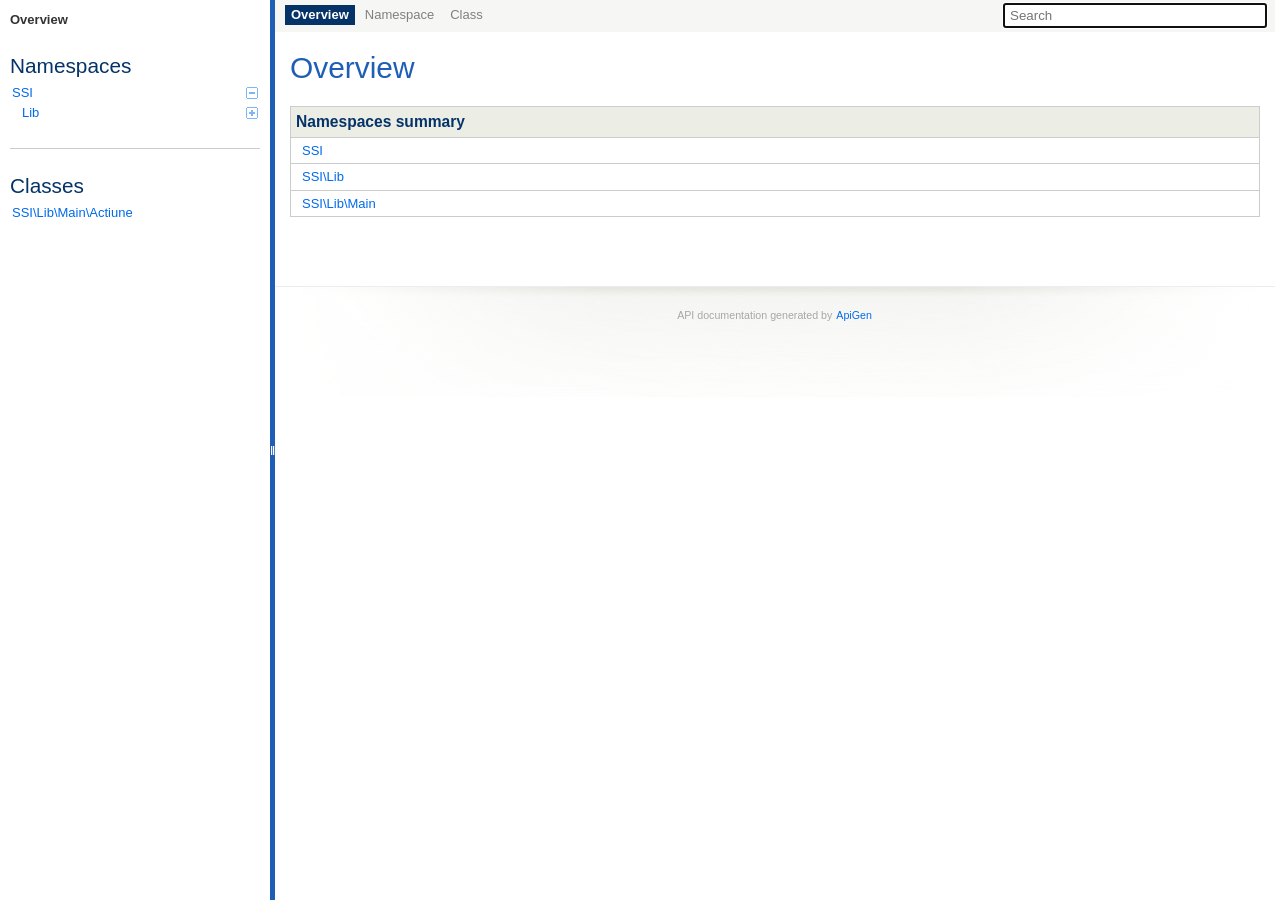
<file: api_doc/index.html>
<!DOCTYPE html>
<html>
<head>
	<meta charset="utf-8">

	<title>Overview</title>

	<link rel="stylesheet" href="resources/style.css?e99947befd7bf673c6b43ff75e9e0f170c88a60e">

</head>

<body>
<div id="left">
	<div id="menu">
<span>Overview</span>

		<div id="groups">
				<h3>Namespaces</h3>
			<ul>
				<li>
					<a href="namespace-SSI.html">
						SSI<span></span>
					</a>

						<ul>
				<li>
					<a href="namespace-SSI.Lib.html">
						Lib<span></span>
					</a>

						<ul>
				<li>
					<a href="namespace-SSI.Lib.Main.html">
						Main					</a>

						</li>
							</ul></li></ul></li>
			</ul>
		</div>

		<hr>


		<div id="elements">
			<h3>Classes</h3>
			<ul>
				<li><a href="class-SSI.Lib.Main.Actiune.html">SSI\Lib\Main\Actiune</a></li>
			</ul>





		</div>
	</div>
</div>

<div id="splitter"></div>

<div id="right">
<div id="rightInner">
	<form id="search">
		<input type="hidden" name="cx" value="">
		<input type="hidden" name="ie" value="UTF-8">
		<input type="text" name="q" class="text" placeholder="Search" autofocus>
	</form>

	<div id="navigation">
		<ul>
			<li class="active">
<span>Overview</span>			</li>
			<li>
<span>Namespace</span>			</li>
			<li>
<span>Class</span>			</li>
		</ul>
		<ul>
		</ul>
		<ul>
		</ul>
	</div>

<div id="content">
	<h1>Overview</h1>


	<table class="summary" id="namespaces">
		<caption>Namespaces summary</caption>
			<tr>
				<td class="name"><a href="namespace-SSI.html">SSI</a></td>
			</tr>
			<tr>
				<td class="name"><a href="namespace-SSI.Lib.html">SSI\Lib</a></td>
			</tr>
			<tr>
				<td class="name"><a href="namespace-SSI.Lib.Main.html">SSI\Lib\Main</a></td>
			</tr>
	</table>


</div>

	<div id="footer">
		 API documentation generated by <a href="http://apigen.org">ApiGen</a>
	</div>
</div>
</div>
<script src="resources/combined.js?b00b630f0c28d89e8d8ed5300c4b8d7f135330fe"></script>
<script src="elementlist.js?34a760d060d1edbbd3ef1af335d532b8e731857d"></script>
</body>
</html>
</file>
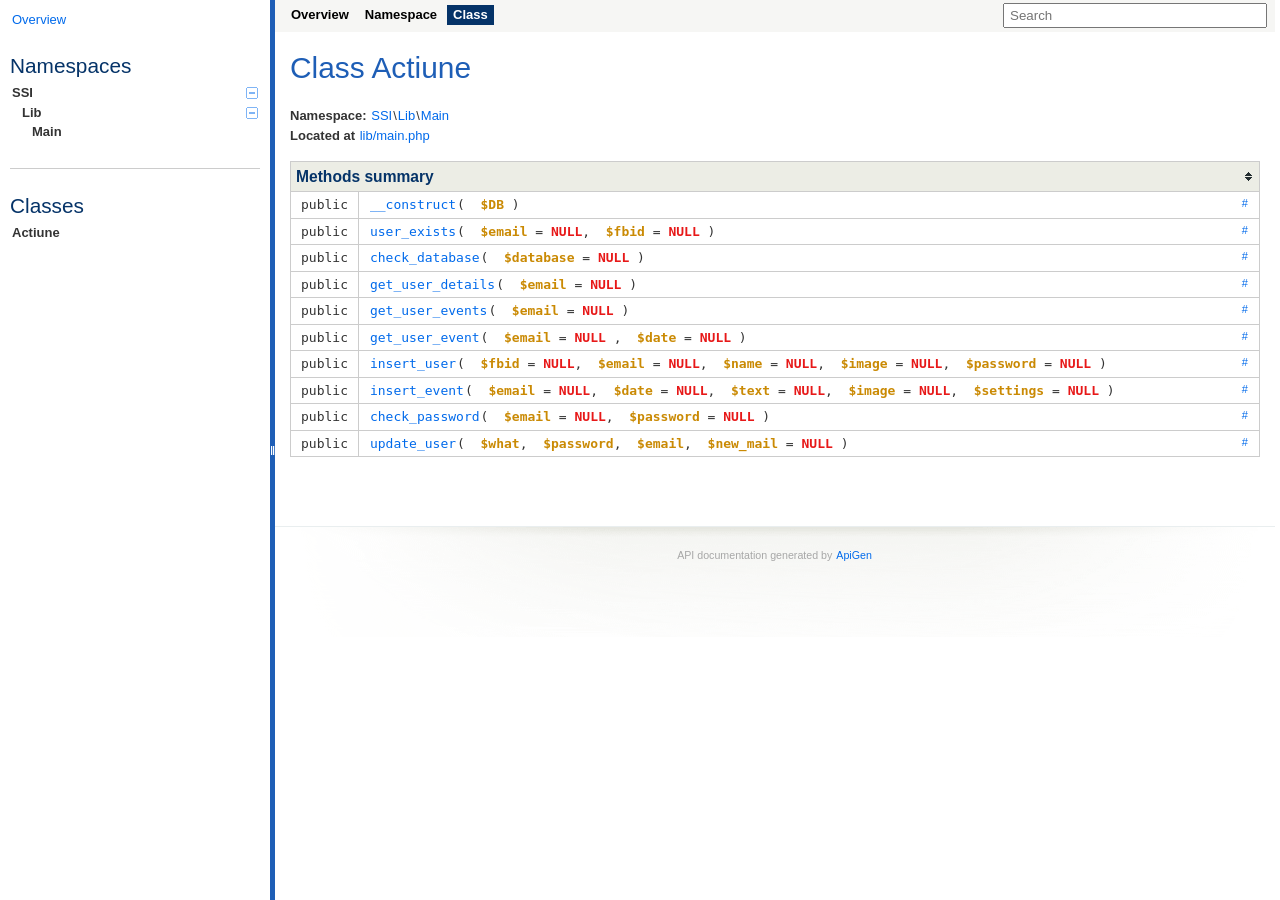
<file: api_doc/class-SSI.Lib.Main.Actiune.html>
<!DOCTYPE html>
<html>
<head>
	<meta charset="utf-8">

	<title>Class SSI\Lib\Main\Actiune</title>

	<link rel="stylesheet" href="resources/style.css?e99947befd7bf673c6b43ff75e9e0f170c88a60e">

</head>

<body>
<div id="left">
	<div id="menu">
		<a href="index.html" title="Overview"><span>Overview</span></a>


		<div id="groups">
				<h3>Namespaces</h3>
			<ul>
				<li class="active">
					<a href="namespace-SSI.html">
						SSI<span></span>
					</a>

						<ul>
				<li class="active">
					<a href="namespace-SSI.Lib.html">
						Lib<span></span>
					</a>

						<ul>
				<li class="active">
					<a href="namespace-SSI.Lib.Main.html">
						Main					</a>

						</li>
							</ul></li></ul></li>
			</ul>
		</div>

		<hr>


		<div id="elements">
			<h3>Classes</h3>
			<ul>
				<li class="active"><a href="class-SSI.Lib.Main.Actiune.html">Actiune</a></li>
			</ul>





		</div>
	</div>
</div>

<div id="splitter"></div>

<div id="right">
<div id="rightInner">
	<form id="search">
		<input type="hidden" name="cx" value="">
		<input type="hidden" name="ie" value="UTF-8">
		<input type="text" name="q" class="text" placeholder="Search">
	</form>

	<div id="navigation">
		<ul>
			<li>
				<a href="index.html" title="Overview"><span>Overview</span></a>
			</li>
			<li>
				<a href="namespace-SSI.Lib.Main.html" title="Summary of SSI\Lib\Main"><span>Namespace</span></a>
			</li>
			<li class="active">
<span>Class</span>			</li>
		</ul>
		<ul>
		</ul>
		<ul>
		</ul>
	</div>

<div id="content" class="class">
	<h1>Class Actiune</h1>











	<div class="info">
		
		
		<b>Namespace:</b> <a href="namespace-SSI.html">SSI</a>\<a href="namespace-SSI.Lib.html">Lib</a>\<a href="namespace-SSI.Lib.Main.html">Main</a><br>
		

			<b>Located at</b> <a href="source-class-SSI.Lib.Main.Actiune.html#5-76" title="Go to source code">lib/main.php</a>
		<br>
	</div>



	<table class="summary methods" id="methods">
	<caption>Methods summary</caption>
	<tr data-order="__construct" id="___construct">

		<td class="attributes"><code>
			 public 

			
			
			</code>
		</td>

		<td class="name"><div>
		<a class="anchor" href="#___construct">#</a>
		<code><a href="source-class-SSI.Lib.Main.Actiune.html#6-8" title="Go to source code">__construct</a>( <span> <var>$DB</var></span> )</code>

		<div class="description short">
			
		</div>

		<div class="description detailed hidden">
			







		</div>
		</div></td>
	</tr>
	<tr data-order="user_exists" id="_user_exists">

		<td class="attributes"><code>
			 public 

			
			
			</code>
		</td>

		<td class="name"><div>
		<a class="anchor" href="#_user_exists">#</a>
		<code><a href="source-class-SSI.Lib.Main.Actiune.html#16-19" title="Go to source code">user_exists</a>( <span> <var>$email</var> = <span class="php-keyword1">NULL</span></span>, <span> <var>$fbid</var> = <span class="php-keyword1">NULL</span></span> )</code>

		<div class="description short">
			
		</div>

		<div class="description detailed hidden">
			







		</div>
		</div></td>
	</tr>
	<tr data-order="check_database" id="_check_database">

		<td class="attributes"><code>
			 public 

			
			
			</code>
		</td>

		<td class="name"><div>
		<a class="anchor" href="#_check_database">#</a>
		<code><a href="source-class-SSI.Lib.Main.Actiune.html#21-24" title="Go to source code">check_database</a>( <span> <var>$database</var> = <span class="php-keyword1">NULL</span></span> )</code>

		<div class="description short">
			
		</div>

		<div class="description detailed hidden">
			







		</div>
		</div></td>
	</tr>
	<tr data-order="get_user_details" id="_get_user_details">

		<td class="attributes"><code>
			 public 

			
			
			</code>
		</td>

		<td class="name"><div>
		<a class="anchor" href="#_get_user_details">#</a>
		<code><a href="source-class-SSI.Lib.Main.Actiune.html#26-29" title="Go to source code">get_user_details</a>( <span> <var>$email</var> = <span class="php-keyword1">NULL</span></span> )</code>

		<div class="description short">
			
		</div>

		<div class="description detailed hidden">
			







		</div>
		</div></td>
	</tr>
	<tr data-order="get_user_events" id="_get_user_events">

		<td class="attributes"><code>
			 public 

			
			
			</code>
		</td>

		<td class="name"><div>
		<a class="anchor" href="#_get_user_events">#</a>
		<code><a href="source-class-SSI.Lib.Main.Actiune.html#31-35" title="Go to source code">get_user_events</a>( <span> <var>$email</var> = <span class="php-keyword1">NULL</span></span> )</code>

		<div class="description short">
			
		</div>

		<div class="description detailed hidden">
			







		</div>
		</div></td>
	</tr>
	<tr data-order="get_user_event" id="_get_user_event">

		<td class="attributes"><code>
			 public 

			
			
			</code>
		</td>

		<td class="name"><div>
		<a class="anchor" href="#_get_user_event">#</a>
		<code><a href="source-class-SSI.Lib.Main.Actiune.html#36-40" title="Go to source code">get_user_event</a>( <span> <var>$email</var> = <span class="php-keyword1">NULL</span> </span>, <span> <var>$date</var> = <span class="php-keyword1">NULL</span></span> )</code>

		<div class="description short">
			
		</div>

		<div class="description detailed hidden">
			







		</div>
		</div></td>
	</tr>
	<tr data-order="insert_user" id="_insert_user">

		<td class="attributes"><code>
			 public 

			
			
			</code>
		</td>

		<td class="name"><div>
		<a class="anchor" href="#_insert_user">#</a>
		<code><a href="source-class-SSI.Lib.Main.Actiune.html#41-44" title="Go to source code">insert_user</a>( <span> <var>$fbid</var> = <span class="php-keyword1">NULL</span></span>, <span> <var>$email</var> = <span class="php-keyword1">NULL</span></span>, <span> <var>$name</var> = <span class="php-keyword1">NULL</span></span>, <span> <var>$image</var> = <span class="php-keyword1">NULL</span></span>, <span> <var>$password</var> = <span class="php-keyword1">NULL</span></span> )</code>

		<div class="description short">
			
		</div>

		<div class="description detailed hidden">
			







		</div>
		</div></td>
	</tr>
	<tr data-order="insert_event" id="_insert_event">

		<td class="attributes"><code>
			 public 

			
			
			</code>
		</td>

		<td class="name"><div>
		<a class="anchor" href="#_insert_event">#</a>
		<code><a href="source-class-SSI.Lib.Main.Actiune.html#46-54" title="Go to source code">insert_event</a>( <span> <var>$email</var> = <span class="php-keyword1">NULL</span></span>, <span> <var>$date</var> = <span class="php-keyword1">NULL</span></span>, <span> <var>$text</var> = <span class="php-keyword1">NULL</span></span>, <span> <var>$image</var> = <span class="php-keyword1">NULL</span></span>, <span> <var>$settings</var> = <span class="php-keyword1">NULL</span></span> )</code>

		<div class="description short">
			
		</div>

		<div class="description detailed hidden">
			







		</div>
		</div></td>
	</tr>
	<tr data-order="check_password" id="_check_password">

		<td class="attributes"><code>
			 public 

			
			
			</code>
		</td>

		<td class="name"><div>
		<a class="anchor" href="#_check_password">#</a>
		<code><a href="source-class-SSI.Lib.Main.Actiune.html#56-59" title="Go to source code">check_password</a>( <span> <var>$email</var> = <span class="php-keyword1">NULL</span></span>, <span> <var>$password</var> = <span class="php-keyword1">NULL</span></span> )</code>

		<div class="description short">
			
		</div>

		<div class="description detailed hidden">
			







		</div>
		</div></td>
	</tr>
	<tr data-order="update_user" id="_update_user">

		<td class="attributes"><code>
			 public 

			
			
			</code>
		</td>

		<td class="name"><div>
		<a class="anchor" href="#_update_user">#</a>
		<code><a href="source-class-SSI.Lib.Main.Actiune.html#61-75" title="Go to source code">update_user</a>( <span> <var>$what</var></span>, <span> <var>$password</var></span>, <span> <var>$email</var></span>, <span> <var>$new_mail</var> = <span class="php-keyword1">NULL</span></span> )</code>

		<div class="description short">
			
		</div>

		<div class="description detailed hidden">
			







		</div>
		</div></td>
	</tr>
	</table>


















</div>

	<div id="footer">
		 API documentation generated by <a href="http://apigen.org">ApiGen</a>
	</div>
</div>
</div>
<script src="resources/combined.js"></script>
<script src="elementlist.js"></script>
</body>
</html>
</file>
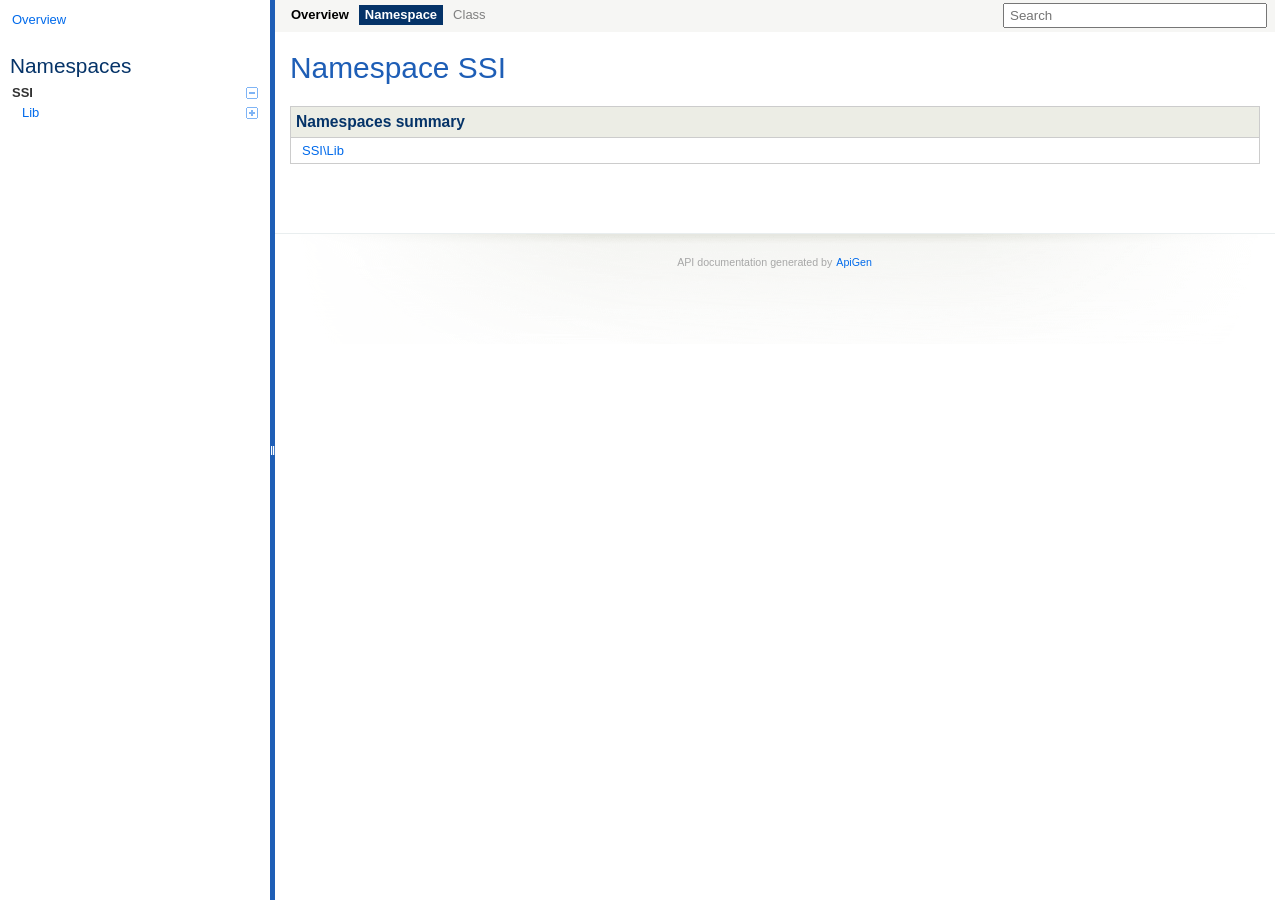
<file: api_doc/namespace-SSI.html>
<!DOCTYPE html>
<html>
<head>
	<meta charset="utf-8">

	<title>Namespace SSI</title>

	<link rel="stylesheet" href="resources/style.css?e99947befd7bf673c6b43ff75e9e0f170c88a60e">

</head>

<body>
<div id="left">
	<div id="menu">
		<a href="index.html" title="Overview"><span>Overview</span></a>


		<div id="groups">
				<h3>Namespaces</h3>
			<ul>
				<li class="active">
					<a href="namespace-SSI.html">
						SSI<span></span>
					</a>

						<ul>
				<li>
					<a href="namespace-SSI.Lib.html">
						Lib<span></span>
					</a>

						<ul>
				<li>
					<a href="namespace-SSI.Lib.Main.html">
						Main					</a>

						</li>
							</ul></li></ul></li>
			</ul>
		</div>



		<div id="elements">





		</div>
	</div>
</div>

<div id="splitter"></div>

<div id="right">
<div id="rightInner">
	<form id="search">
		<input type="hidden" name="cx" value="">
		<input type="hidden" name="ie" value="UTF-8">
		<input type="text" name="q" class="text" placeholder="Search">
	</form>

	<div id="navigation">
		<ul>
			<li>
				<a href="index.html" title="Overview"><span>Overview</span></a>
			</li>
			<li class="active">
<span>Namespace</span>			</li>
			<li>
<span>Class</span>			</li>
		</ul>
		<ul>
		</ul>
		<ul>
		</ul>
	</div>

<div id="content" class="namespace">
	<h1>Namespace SSI</h1>

	<table class="summary" id="namespaces">
	<caption>Namespaces summary</caption>
	<tr>
		<td class="name"><a href="namespace-SSI.Lib.html">SSI\Lib</a></td>
	</tr>
	</table>







</div>

	<div id="footer">
		 API documentation generated by <a href="http://apigen.org">ApiGen</a>
	</div>
</div>
</div>
<script src="resources/combined.js?b00b630f0c28d89e8d8ed5300c4b8d7f135330fe"></script>
<script src="elementlist.js?34a760d060d1edbbd3ef1af335d532b8e731857d"></script>
</body>
</html>
</file>
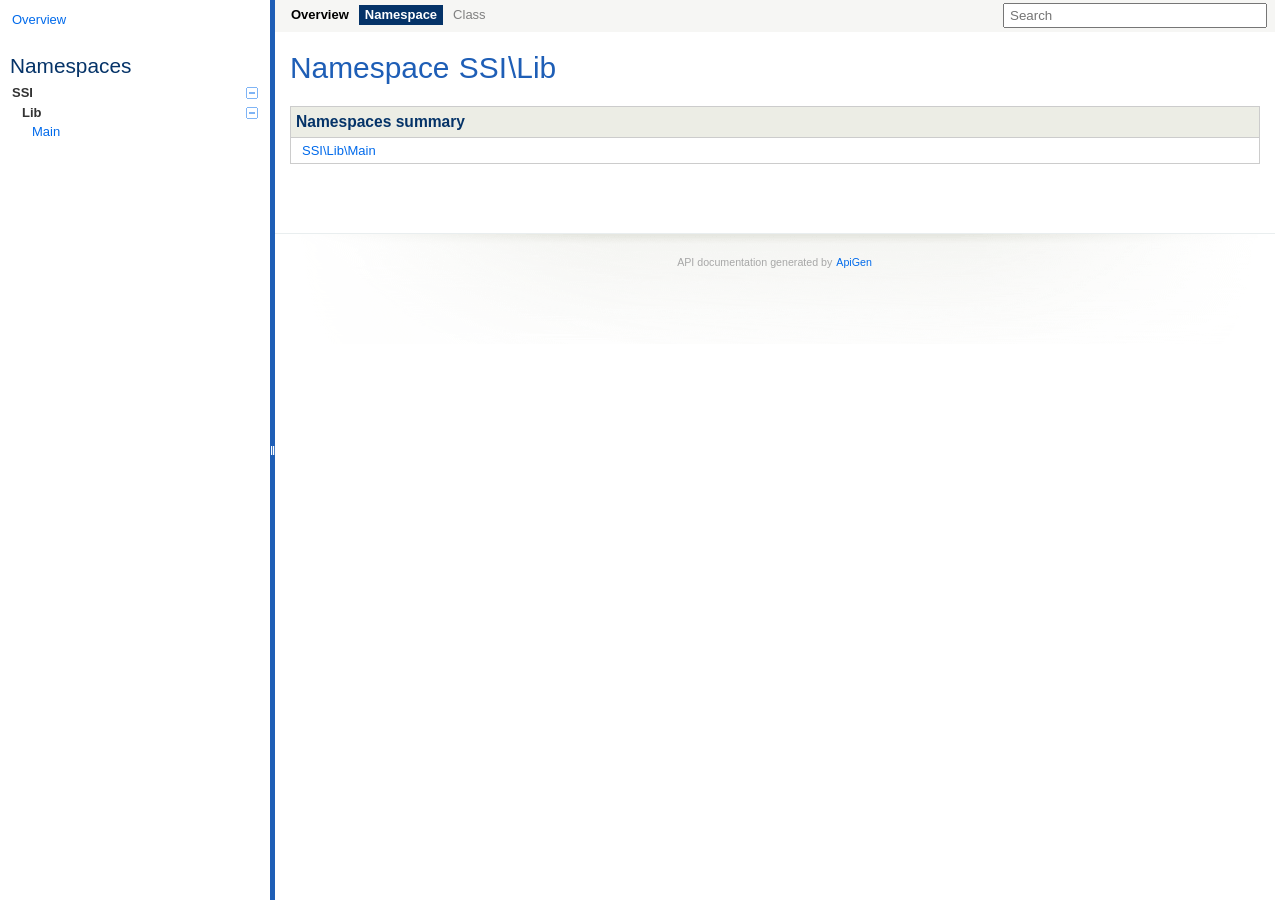
<file: api_doc/namespace-SSI.Lib.html>
<!DOCTYPE html>
<html>
<head>
	<meta charset="utf-8">

	<title>Namespace SSI\Lib</title>

	<link rel="stylesheet" href="resources/style.css?e99947befd7bf673c6b43ff75e9e0f170c88a60e">

</head>

<body>
<div id="left">
	<div id="menu">
		<a href="index.html" title="Overview"><span>Overview</span></a>


		<div id="groups">
				<h3>Namespaces</h3>
			<ul>
				<li class="active">
					<a href="namespace-SSI.html">
						SSI<span></span>
					</a>

						<ul>
				<li class="active">
					<a href="namespace-SSI.Lib.html">
						Lib<span></span>
					</a>

						<ul>
				<li>
					<a href="namespace-SSI.Lib.Main.html">
						Main					</a>

						</li>
							</ul></li></ul></li>
			</ul>
		</div>



		<div id="elements">





		</div>
	</div>
</div>

<div id="splitter"></div>

<div id="right">
<div id="rightInner">
	<form id="search">
		<input type="hidden" name="cx" value="">
		<input type="hidden" name="ie" value="UTF-8">
		<input type="text" name="q" class="text" placeholder="Search">
	</form>

	<div id="navigation">
		<ul>
			<li>
				<a href="index.html" title="Overview"><span>Overview</span></a>
			</li>
			<li class="active">
<span>Namespace</span>			</li>
			<li>
<span>Class</span>			</li>
		</ul>
		<ul>
		</ul>
		<ul>
		</ul>
	</div>

<div id="content" class="namespace">
	<h1>Namespace <a href="namespace-SSI.html">SSI</a>\Lib</h1>

	<table class="summary" id="namespaces">
	<caption>Namespaces summary</caption>
	<tr>
		<td class="name"><a href="namespace-SSI.Lib.Main.html">SSI\Lib\Main</a></td>
	</tr>
	</table>







</div>

	<div id="footer">
		 API documentation generated by <a href="http://apigen.org">ApiGen</a>
	</div>
</div>
</div>
<script src="resources/combined.js?b00b630f0c28d89e8d8ed5300c4b8d7f135330fe"></script>
<script src="elementlist.js?34a760d060d1edbbd3ef1af335d532b8e731857d"></script>
</body>
</html>
</file>
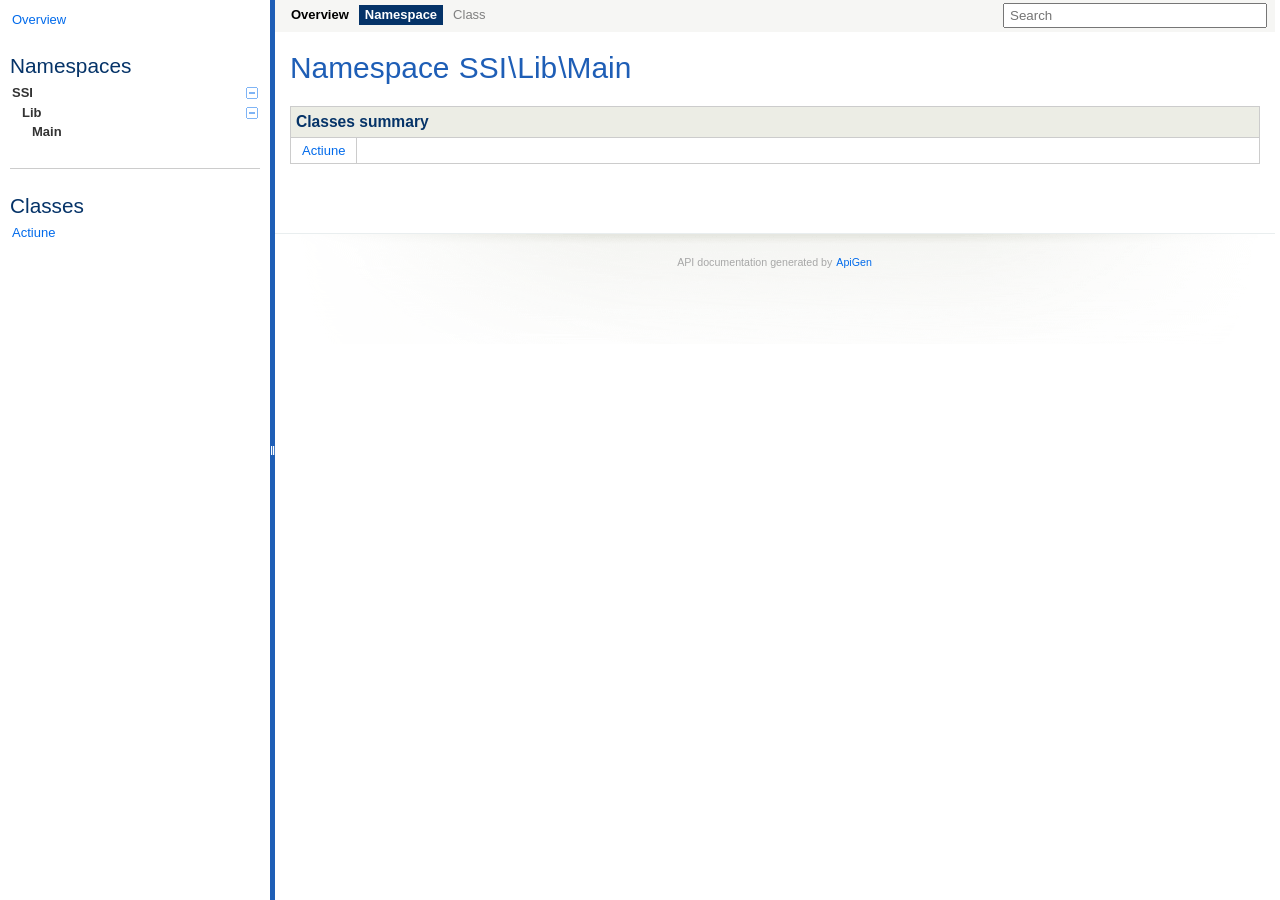
<file: api_doc/namespace-SSI.Lib.Main.html>
<!DOCTYPE html>
<html>
<head>
	<meta charset="utf-8">

	<title>Namespace SSI\Lib\Main</title>

	<link rel="stylesheet" href="resources/style.css?e99947befd7bf673c6b43ff75e9e0f170c88a60e">

</head>

<body>
<div id="left">
	<div id="menu">
		<a href="index.html" title="Overview"><span>Overview</span></a>


		<div id="groups">
				<h3>Namespaces</h3>
			<ul>
				<li class="active">
					<a href="namespace-SSI.html">
						SSI<span></span>
					</a>

						<ul>
				<li class="active">
					<a href="namespace-SSI.Lib.html">
						Lib<span></span>
					</a>

						<ul>
				<li class="active">
					<a href="namespace-SSI.Lib.Main.html">
						Main					</a>

						</li>
							</ul></li></ul></li>
			</ul>
		</div>

		<hr>


		<div id="elements">
			<h3>Classes</h3>
			<ul>
				<li><a href="class-SSI.Lib.Main.Actiune.html">Actiune</a></li>
			</ul>





		</div>
	</div>
</div>

<div id="splitter"></div>

<div id="right">
<div id="rightInner">
	<form id="search">
		<input type="hidden" name="cx" value="">
		<input type="hidden" name="ie" value="UTF-8">
		<input type="text" name="q" class="text" placeholder="Search">
	</form>

	<div id="navigation">
		<ul>
			<li>
				<a href="index.html" title="Overview"><span>Overview</span></a>
			</li>
			<li class="active">
<span>Namespace</span>			</li>
			<li>
<span>Class</span>			</li>
		</ul>
		<ul>
		</ul>
		<ul>
		</ul>
	</div>

<div id="content" class="namespace">
	<h1>Namespace <a href="namespace-SSI.html">SSI</a>\<a href="namespace-SSI.Lib.html">Lib</a>\Main</h1>



<table class="summary" id="classes">
<caption>Classes summary</caption>
<tr>
	<td class="name"><a href="class-SSI.Lib.Main.Actiune.html">Actiune</a></td>
	<td></td>
</tr>
</table>





</div>

	<div id="footer">
		 API documentation generated by <a href="http://apigen.org">ApiGen</a>
	</div>
</div>
</div>
<script src="resources/combined.js?b00b630f0c28d89e8d8ed5300c4b8d7f135330fe"></script>
<script src="elementlist.js?34a760d060d1edbbd3ef1af335d532b8e731857d"></script>
</body>
</html>
</file>
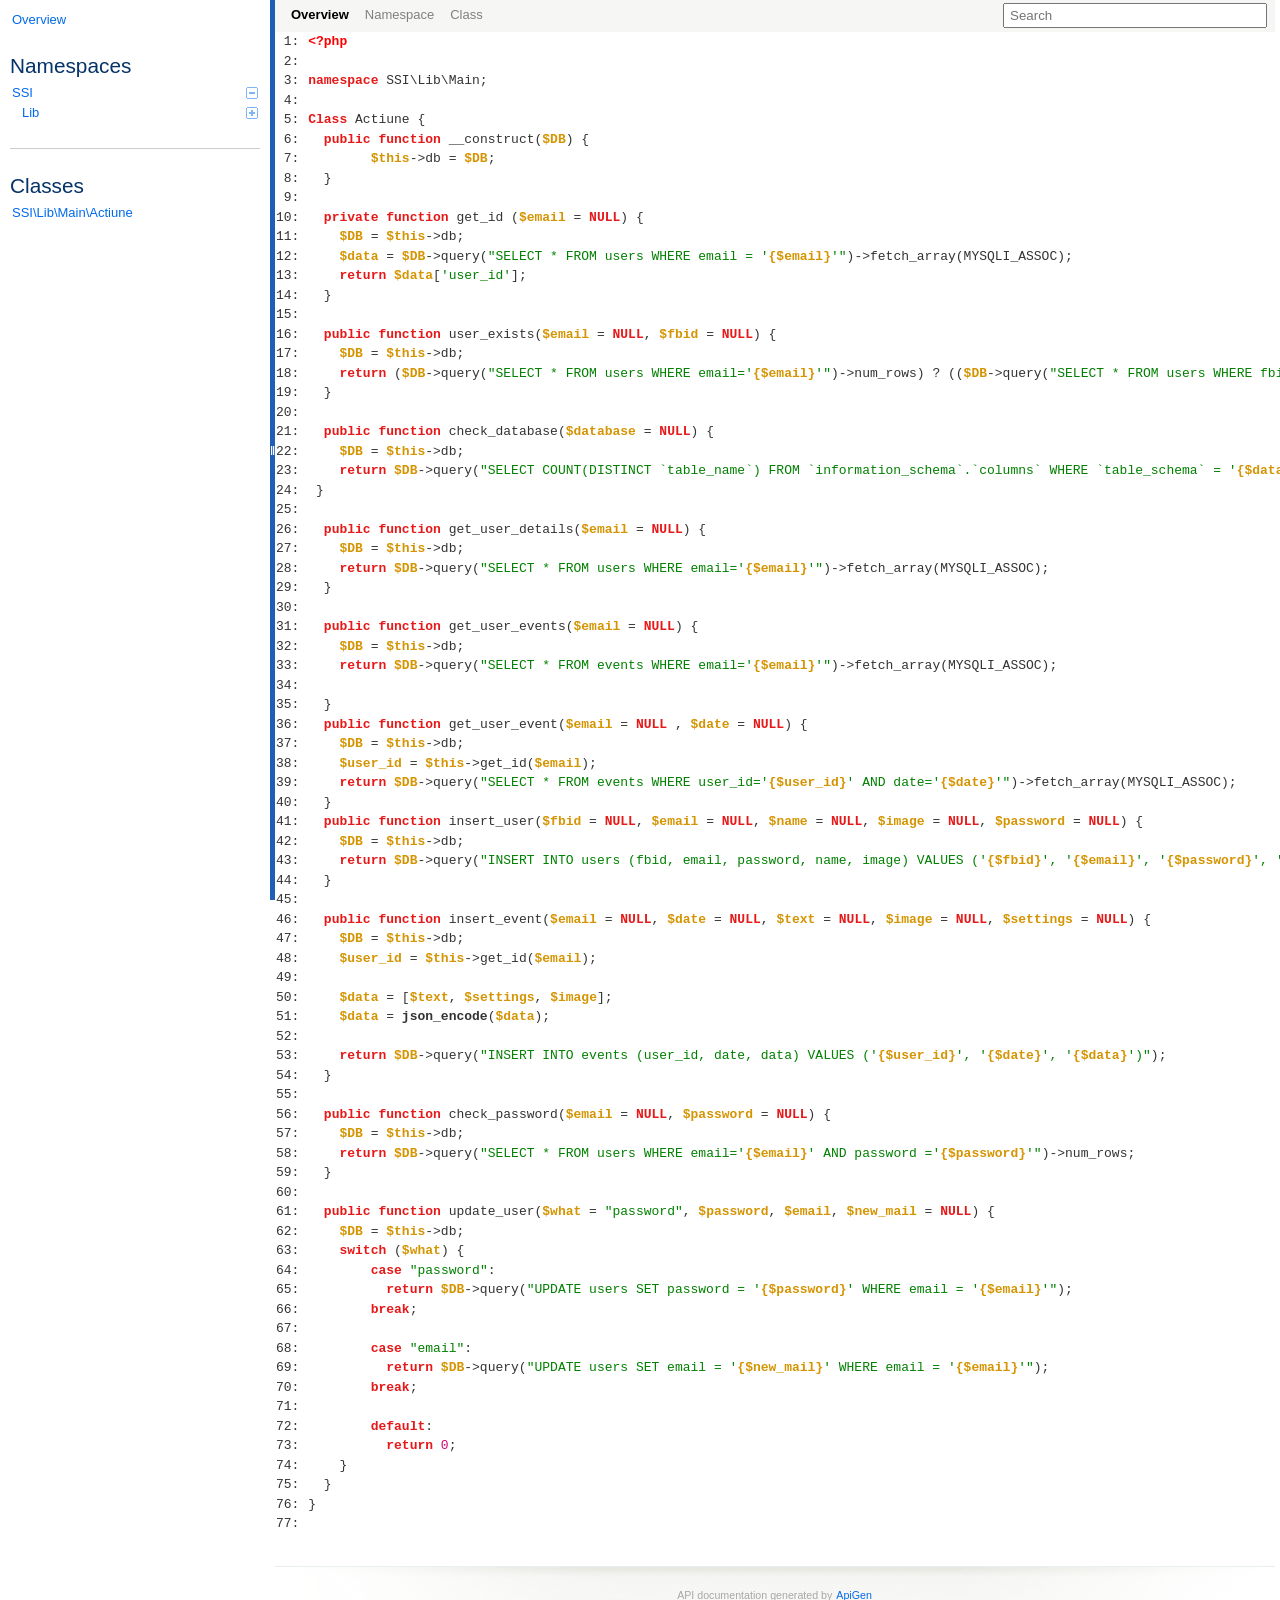
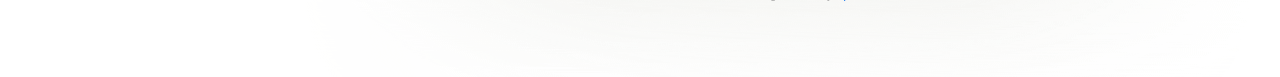
<file: api_doc/source-class-SSI.Lib.Main.Actiune.html>
<!DOCTYPE html>
<html>
<head>
	<meta charset="utf-8">
	<meta name="robots" content="noindex">

	<title>File lib/main.php</title>

	<link rel="stylesheet" href="resources/style.css?e99947befd7bf673c6b43ff75e9e0f170c88a60e">

</head>

<body>
<div id="left">
	<div id="menu">
		<a href="index.html" title="Overview"><span>Overview</span></a>


		<div id="groups">
				<h3>Namespaces</h3>
			<ul>
				<li>
					<a href="namespace-SSI.html">
						SSI<span></span>
					</a>

						<ul>
				<li>
					<a href="namespace-SSI.Lib.html">
						Lib<span></span>
					</a>

						<ul>
				<li>
					<a href="namespace-SSI.Lib.Main.html">
						Main					</a>

						</li>
							</ul></li></ul></li>
			</ul>
		</div>

		<hr>


		<div id="elements">
			<h3>Classes</h3>
			<ul>
				<li><a href="class-SSI.Lib.Main.Actiune.html">SSI\Lib\Main\Actiune</a></li>
			</ul>





		</div>
	</div>
</div>

<div id="splitter"></div>

<div id="right">
<div id="rightInner">
	<form id="search">
		<input type="hidden" name="cx" value="">
		<input type="hidden" name="ie" value="UTF-8">
		<input type="text" name="q" class="text" placeholder="Search">
	</form>

	<div id="navigation">
		<ul>
			<li>
				<a href="index.html" title="Overview"><span>Overview</span></a>
			</li>
			<li>
<span>Namespace</span>			</li>
			<li>
<span>Class</span>			</li>
		</ul>
		<ul>
		</ul>
		<ul>
		</ul>
	</div>

<pre><code><span id="1" class="l"><a href="#1"> 1: </a><span class="xlang">&lt;?php</span>
</span><span id="2" class="l"><a href="#2"> 2: </a>
</span><span id="3" class="l"><a href="#3"> 3: </a><span class="php-keyword1">namespace</span> SSI\Lib\Main;
</span><span id="4" class="l"><a href="#4"> 4: </a>
</span><span id="5" class="l"><a href="#5"> 5: </a><span class="php-keyword1">Class</span> Actiune {
</span><span id="6" class="l"><a href="#6"> 6: </a>  <span class="php-keyword1">public</span> <span class="php-keyword1">function</span> __construct(<span class="php-var">$DB</span>) {
</span><span id="7" class="l"><a href="#7"> 7: </a>        <span class="php-var">$this</span>-&gt;db = <span class="php-var">$DB</span>;
</span><span id="8" class="l"><a href="#8"> 8: </a>  }
</span><span id="9" class="l"><a href="#9"> 9: </a>
</span><span id="10" class="l"><a href="#10">10: </a>  <span class="php-keyword1">private</span> <span class="php-keyword1">function</span> get_id (<span class="php-var">$email</span> = <span class="php-keyword1">NULL</span>) {
</span><span id="11" class="l"><a href="#11">11: </a>    <span class="php-var">$DB</span> = <span class="php-var">$this</span>-&gt;db;
</span><span id="12" class="l"><a href="#12">12: </a>    <span class="php-var">$data</span> = <span class="php-var">$DB</span>-&gt;query(<span class="php-quote">&quot;SELECT * FROM users WHERE email = '</span><span class="php-var">{$email}</span><span class="php-quote">'&quot;</span>)-&gt;fetch_array(MYSQLI_ASSOC);
</span><span id="13" class="l"><a href="#13">13: </a>    <span class="php-keyword1">return</span> <span class="php-var">$data</span>[<span class="php-quote">'user_id'</span>];
</span><span id="14" class="l"><a href="#14">14: </a>  }
</span><span id="15" class="l"><a href="#15">15: </a>
</span><span id="16" class="l"><a href="#16">16: </a>  <span class="php-keyword1">public</span> <span class="php-keyword1">function</span> user_exists(<span class="php-var">$email</span> = <span class="php-keyword1">NULL</span>, <span class="php-var">$fbid</span> = <span class="php-keyword1">NULL</span>) {
</span><span id="17" class="l"><a href="#17">17: </a>    <span class="php-var">$DB</span> = <span class="php-var">$this</span>-&gt;db;
</span><span id="18" class="l"><a href="#18">18: </a>    <span class="php-keyword1">return</span> (<span class="php-var">$DB</span>-&gt;query(<span class="php-quote">&quot;SELECT * FROM users WHERE email='</span><span class="php-var">{$email}</span><span class="php-quote">'&quot;</span>)-&gt;num_rows) ? ((<span class="php-var">$DB</span>-&gt;query(<span class="php-quote">&quot;SELECT * FROM users WHERE fbid='</span><span class="php-var">{$fbid}</span><span class="php-quote">'&quot;</span>)-&gt;num_rows) ? <span class="php-num">2</span> : <span class="php-num">1</span>) : <span class="php-num">0</span>;
</span><span id="19" class="l"><a href="#19">19: </a>  }
</span><span id="20" class="l"><a href="#20">20: </a>
</span><span id="21" class="l"><a href="#21">21: </a>  <span class="php-keyword1">public</span> <span class="php-keyword1">function</span> check_database(<span class="php-var">$database</span> = <span class="php-keyword1">NULL</span>) {
</span><span id="22" class="l"><a href="#22">22: </a>    <span class="php-var">$DB</span> = <span class="php-var">$this</span>-&gt;db;
</span><span id="23" class="l"><a href="#23">23: </a>    <span class="php-keyword1">return</span> <span class="php-var">$DB</span>-&gt;query(<span class="php-quote">&quot;SELECT COUNT(DISTINCT `table_name`) FROM `information_schema`.`columns` WHERE `table_schema` = '</span><span class="php-var">{$database}</span><span class="php-quote">'&quot;</span>)-&gt;num_rows;
</span><span id="24" class="l"><a href="#24">24: </a> }
</span><span id="25" class="l"><a href="#25">25: </a>
</span><span id="26" class="l"><a href="#26">26: </a>  <span class="php-keyword1">public</span> <span class="php-keyword1">function</span> get_user_details(<span class="php-var">$email</span> = <span class="php-keyword1">NULL</span>) {
</span><span id="27" class="l"><a href="#27">27: </a>    <span class="php-var">$DB</span> = <span class="php-var">$this</span>-&gt;db;
</span><span id="28" class="l"><a href="#28">28: </a>    <span class="php-keyword1">return</span> <span class="php-var">$DB</span>-&gt;query(<span class="php-quote">&quot;SELECT * FROM users WHERE email='</span><span class="php-var">{$email}</span><span class="php-quote">'&quot;</span>)-&gt;fetch_array(MYSQLI_ASSOC);
</span><span id="29" class="l"><a href="#29">29: </a>  }
</span><span id="30" class="l"><a href="#30">30: </a>
</span><span id="31" class="l"><a href="#31">31: </a>  <span class="php-keyword1">public</span> <span class="php-keyword1">function</span> get_user_events(<span class="php-var">$email</span> = <span class="php-keyword1">NULL</span>) {
</span><span id="32" class="l"><a href="#32">32: </a>    <span class="php-var">$DB</span> = <span class="php-var">$this</span>-&gt;db;
</span><span id="33" class="l"><a href="#33">33: </a>    <span class="php-keyword1">return</span> <span class="php-var">$DB</span>-&gt;query(<span class="php-quote">&quot;SELECT * FROM events WHERE email='</span><span class="php-var">{$email}</span><span class="php-quote">'&quot;</span>)-&gt;fetch_array(MYSQLI_ASSOC);
</span><span id="34" class="l"><a href="#34">34: </a>    
</span><span id="35" class="l"><a href="#35">35: </a>  }
</span><span id="36" class="l"><a href="#36">36: </a>  <span class="php-keyword1">public</span> <span class="php-keyword1">function</span> get_user_event(<span class="php-var">$email</span> = <span class="php-keyword1">NULL</span> , <span class="php-var">$date</span> = <span class="php-keyword1">NULL</span>) {
</span><span id="37" class="l"><a href="#37">37: </a>    <span class="php-var">$DB</span> = <span class="php-var">$this</span>-&gt;db;
</span><span id="38" class="l"><a href="#38">38: </a>    <span class="php-var">$user_id</span> = <span class="php-var">$this</span>-&gt;get_id(<span class="php-var">$email</span>);
</span><span id="39" class="l"><a href="#39">39: </a>    <span class="php-keyword1">return</span> <span class="php-var">$DB</span>-&gt;query(<span class="php-quote">&quot;SELECT * FROM events WHERE user_id='</span><span class="php-var">{$user_id}</span><span class="php-quote">' AND date='</span><span class="php-var">{$date}</span><span class="php-quote">'&quot;</span>)-&gt;fetch_array(MYSQLI_ASSOC);
</span><span id="40" class="l"><a href="#40">40: </a>  }
</span><span id="41" class="l"><a href="#41">41: </a>  <span class="php-keyword1">public</span> <span class="php-keyword1">function</span> insert_user(<span class="php-var">$fbid</span> = <span class="php-keyword1">NULL</span>, <span class="php-var">$email</span> = <span class="php-keyword1">NULL</span>, <span class="php-var">$name</span> = <span class="php-keyword1">NULL</span>, <span class="php-var">$image</span> = <span class="php-keyword1">NULL</span>, <span class="php-var">$password</span> = <span class="php-keyword1">NULL</span>) {
</span><span id="42" class="l"><a href="#42">42: </a>    <span class="php-var">$DB</span> = <span class="php-var">$this</span>-&gt;db;
</span><span id="43" class="l"><a href="#43">43: </a>    <span class="php-keyword1">return</span> <span class="php-var">$DB</span>-&gt;query(<span class="php-quote">&quot;INSERT INTO users (fbid, email, password, name, image) VALUES ('</span><span class="php-var">{$fbid}</span><span class="php-quote">', '</span><span class="php-var">{$email}</span><span class="php-quote">', '</span><span class="php-var">{$password}</span><span class="php-quote">', '</span><span class="php-var">{$name}</span><span class="php-quote">', '</span><span class="php-var">{$image}</span><span class="php-quote">')&quot;</span>);
</span><span id="44" class="l"><a href="#44">44: </a>  }
</span><span id="45" class="l"><a href="#45">45: </a>
</span><span id="46" class="l"><a href="#46">46: </a>  <span class="php-keyword1">public</span> <span class="php-keyword1">function</span> insert_event(<span class="php-var">$email</span> = <span class="php-keyword1">NULL</span>, <span class="php-var">$date</span> = <span class="php-keyword1">NULL</span>, <span class="php-var">$text</span> = <span class="php-keyword1">NULL</span>, <span class="php-var">$image</span> = <span class="php-keyword1">NULL</span>, <span class="php-var">$settings</span> = <span class="php-keyword1">NULL</span>) {
</span><span id="47" class="l"><a href="#47">47: </a>    <span class="php-var">$DB</span> = <span class="php-var">$this</span>-&gt;db;
</span><span id="48" class="l"><a href="#48">48: </a>    <span class="php-var">$user_id</span> = <span class="php-var">$this</span>-&gt;get_id(<span class="php-var">$email</span>);
</span><span id="49" class="l"><a href="#49">49: </a>    
</span><span id="50" class="l"><a href="#50">50: </a>    <span class="php-var">$data</span> = [<span class="php-var">$text</span>, <span class="php-var">$settings</span>, <span class="php-var">$image</span>];
</span><span id="51" class="l"><a href="#51">51: </a>    <span class="php-var">$data</span> = <span class="php-keyword2">json_encode</span>(<span class="php-var">$data</span>);
</span><span id="52" class="l"><a href="#52">52: </a>    
</span><span id="53" class="l"><a href="#53">53: </a>    <span class="php-keyword1">return</span> <span class="php-var">$DB</span>-&gt;query(<span class="php-quote">&quot;INSERT INTO events (user_id, date, data) VALUES ('</span><span class="php-var">{$user_id}</span><span class="php-quote">', '</span><span class="php-var">{$date}</span><span class="php-quote">', '</span><span class="php-var">{$data}</span><span class="php-quote">')&quot;</span>);
</span><span id="54" class="l"><a href="#54">54: </a>  }
</span><span id="55" class="l"><a href="#55">55: </a>
</span><span id="56" class="l"><a href="#56">56: </a>  <span class="php-keyword1">public</span> <span class="php-keyword1">function</span> check_password(<span class="php-var">$email</span> = <span class="php-keyword1">NULL</span>, <span class="php-var">$password</span> = <span class="php-keyword1">NULL</span>) {
</span><span id="57" class="l"><a href="#57">57: </a>    <span class="php-var">$DB</span> = <span class="php-var">$this</span>-&gt;db;
</span><span id="58" class="l"><a href="#58">58: </a>    <span class="php-keyword1">return</span> <span class="php-var">$DB</span>-&gt;query(<span class="php-quote">&quot;SELECT * FROM users WHERE email='</span><span class="php-var">{$email}</span><span class="php-quote">' AND password ='</span><span class="php-var">{$password}</span><span class="php-quote">'&quot;</span>)-&gt;num_rows;
</span><span id="59" class="l"><a href="#59">59: </a>  }
</span><span id="60" class="l"><a href="#60">60: </a>
</span><span id="61" class="l"><a href="#61">61: </a>  <span class="php-keyword1">public</span> <span class="php-keyword1">function</span> update_user(<span class="php-var">$what</span> = <span class="php-quote">&quot;password&quot;</span>, <span class="php-var">$password</span>, <span class="php-var">$email</span>, <span class="php-var">$new_mail</span> = <span class="php-keyword1">NULL</span>) {
</span><span id="62" class="l"><a href="#62">62: </a>    <span class="php-var">$DB</span> = <span class="php-var">$this</span>-&gt;db;
</span><span id="63" class="l"><a href="#63">63: </a>    <span class="php-keyword1">switch</span> (<span class="php-var">$what</span>) {
</span><span id="64" class="l"><a href="#64">64: </a>        <span class="php-keyword1">case</span> <span class="php-quote">&quot;password&quot;</span>:
</span><span id="65" class="l"><a href="#65">65: </a>          <span class="php-keyword1">return</span> <span class="php-var">$DB</span>-&gt;query(<span class="php-quote">&quot;UPDATE users SET password = '</span><span class="php-var">{$password}</span><span class="php-quote">' WHERE email = '</span><span class="php-var">{$email}</span><span class="php-quote">'&quot;</span>);
</span><span id="66" class="l"><a href="#66">66: </a>        <span class="php-keyword1">break</span>;
</span><span id="67" class="l"><a href="#67">67: </a>
</span><span id="68" class="l"><a href="#68">68: </a>        <span class="php-keyword1">case</span> <span class="php-quote">&quot;email&quot;</span>:
</span><span id="69" class="l"><a href="#69">69: </a>          <span class="php-keyword1">return</span> <span class="php-var">$DB</span>-&gt;query(<span class="php-quote">&quot;UPDATE users SET email = '</span><span class="php-var">{$new_mail}</span><span class="php-quote">' WHERE email = '</span><span class="php-var">{$email}</span><span class="php-quote">'&quot;</span>);
</span><span id="70" class="l"><a href="#70">70: </a>        <span class="php-keyword1">break</span>;
</span><span id="71" class="l"><a href="#71">71: </a>
</span><span id="72" class="l"><a href="#72">72: </a>        <span class="php-keyword1">default</span>:
</span><span id="73" class="l"><a href="#73">73: </a>          <span class="php-keyword1">return</span> <span class="php-num">0</span>;
</span><span id="74" class="l"><a href="#74">74: </a>    }
</span><span id="75" class="l"><a href="#75">75: </a>  }
</span><span id="76" class="l"><a href="#76">76: </a>}
</span><span id="77" class="l"><a href="#77">77: </a></span></code></pre>

	<div id="footer">
		 API documentation generated by <a href="http://apigen.org">ApiGen</a>
	</div>
</div>
</div>
<script src="resources/combined.js?b00b630f0c28d89e8d8ed5300c4b8d7f135330fe"></script>
<script src="elementlist.js?34a760d060d1edbbd3ef1af335d532b8e731857d"></script>
</body>
</html>
</file>
<file: api_doc/resources/style.css>
body {
	font: 13px/1.5 Verdana, 'Geneva CE', lucida, sans-serif;
	margin: 0;
	padding: 0;
	background: #ffffff;
	color: #333333;
}

h1, h2, h3, h4, caption {
	font-family: 'Trebuchet MS', 'Geneva CE', lucida, sans-serif;
	color: #053368;
}

h1 {
	color: #1e5eb6;
	font-size: 230%;
	font-weight: normal;
	margin: .3em 0;
}

h2 {
	color: #1e5eb6;
	font-size: 150%;
	font-weight: normal;
	margin: -.3em 0 .3em 0;
}

h3 {
	font-size: 1.6em;
	font-weight: normal;
	margin-bottom: 2px;
}

h4 {
	font-size: 100%;
	font-weight: bold;
	padding: 0;
	margin: 0;
}

caption {
	border: 1px solid #cccccc;
	background: #ecede5;
	font-weight: bold;
	font-size: 1.2em;
	padding: 3px 5px;
	text-align: left;
	margin-bottom: 0;
}

p {
	margin: .7em 0 1em;
	padding: 0;
}

hr {
	margin: 2em 0 1em;
	border: none;
	border-top: 1px solid #cccccc;
	height: 0;
}

a {
	color: #006aeb;
	padding: 3px 1px;
	text-decoration: none;
}

h1 a {
	color: #1e5eb6;
}

a:hover, a:active, a:focus, a:hover b, a:hover var {
	background-color: #006aeb;
	color: #ffffff !important;
}

code, var, pre {
	font-family: monospace;
}

var {
	font-weight: bold;
	font-style: normal;
	color: #ca8a04;
}

pre {
	margin: 0;
}

code a b {
	color: #000000;
}

.deprecated {
	text-decoration: line-through;
	opacity: .5;
}

.invalid {
	color: #e71818;
}

.hidden {
	display: none;
}

/* Left side */
#left {
	overflow: auto;
	width: 270px;
	height: 100%;
	position: fixed;
}

/* Menu */
#menu {
	padding: 10px;
}

#menu ul {
	list-style: none;
	padding: 0;
	margin: 0;
}

#menu ul ul {
	padding-left: 10px;
}

#menu li {
	white-space: nowrap;
	position: relative;
}

#menu a {
	display: block;
	padding: 0 2px;
}

#menu .active > a, #menu > span {
	color: #333333;
	background: none;
	font-weight: bold;
}

#menu .active > a.invalid {
	color: #e71818;
}

#menu .active > a:hover, #menu .active > a:active, #menu .active > a:focus {
	background-color: #006aeb;
}

#menu #groups span {
	position: absolute;
	top: 4px;
	right: 2px;
	cursor: pointer;
	display: block;
	width: 12px;
	height: 12px;
	background: url('collapsed.png') transparent 0 0 no-repeat;
}

#menu #groups span:hover {
	background-position: -12px 0;
}

#menu #groups span.collapsed {
	background-position: 0 -12px;
}

#menu #groups span.collapsed:hover {
	background-position: -12px -12px;
}

#menu #groups ul.collapsed {
	display: none;
}

/* Right side */
#right {
	overflow: auto;
	margin-left: 275px;
	height: 100%;
	position: relative;
	left: 0;
	right: 0;
}

#rightInner {
	max-width: 1000px;
	min-width: 350px;
}

/* Search */
#search {
	float: right;
	margin: 3px 8px;
}

#search input.text {
	padding: 3px 5px;
	width: 250px;
}

/* Autocomplete */
.ac_results {
	padding: 0;
	border: 1px solid #cccccc;
	background-color: #ffffff;
	overflow: hidden;
	z-index: 99999;
}

.ac_results ul {
	width: 100%;
	list-style-position: outside;
	list-style: none;
	padding: 0;
	margin: 0;
}

.ac_results li {
	margin: 0;
	padding: 2px 5px;
	cursor: default;
	display: block;
	font: 12px 'Trebuchet MS', 'Geneva CE', lucida, sans-serif;
	line-height: 16px;
	overflow: hidden;
	white-space: nowrap;
}

.ac_results li strong {
	color: #000000;
}

.ac_odd {
	background-color: #eeeeee;
}

.ac_over {
	background-color: #006aeb;
	color: #ffffff;
}

.ac_results li.ac_over strong {
	color: #ffffff;
}

/* Navigation */
#navigation {
	padding: 3px 8px;
	background-color: #f6f6f4;
	height: 26px;
}

#navigation ul {
	list-style: none;
	margin: 0 8px 4px 0;
	padding: 0;
	overflow: hidden;
	float: left;
}

#navigation ul + ul {
	border-left: 1px solid #000000;
	padding-left: 8px;
}

#navigation ul li {
	float: left;
	margin: 2px;
	padding: 0 3px;
	font-family: Verdana, 'Geneva CE', lucida, sans-serif;
	color: #808080;
}

#navigation ul li.active {
	background-color: #053368;
	color: #ffffff;
	font-weight: bold;
}

#navigation ul li a {
	color: #000000;
	font-weight: bold;
	padding: 0;
}

#navigation ul li span {
	float: left;
	padding: 0 3px;
}

#navigation ul li a:hover span, #navigation ul li a:active span, #navigation ul li a:focus span {
	background-color: #006aeb;
}

/* Content */
#content {
	clear: both;
	padding: 5px 15px;
}

.description pre {
	padding: .6em;
	background: #fcfcf7;
}

#content > .description {
	background: #ecede5;
	padding: 1px 8px;
	margin: 1.2em 0;
}

#content > .description pre {
	margin: .5em 0;
}

dl.tree {
	margin: 1.2em 0;
}

dl.tree dd {
	margin: 0;
	padding: 0;
}

.info {
	margin: 1.2em 0;
}

.summary {
	border: 1px solid #cccccc;
	border-collapse: collapse;
	font-size: 1em;
	width: 100%;
	margin: 1.2em 0 2.4em;
}

.summary caption {
	border-width: 1px 1px 0;
}

.summary caption.switchable {
	background: #ecede5 url('sort.png') no-repeat center right;
	cursor: pointer;
}

.summary td {
	border: 1px solid #cccccc;
	margin: 0;
	padding: 3px 10px;
	font-size: 1em;
	vertical-align: top;
}

.summary td:first-child {
	text-align: right;
}

.summary td hr {
	margin: 3px -10px;
}

#packages.summary td:first-child, #namespaces.summary td:first-child, .inherited.summary td:first-child, .used.summary td:first-child {
	text-align: left;
}

.summary tr:hover td {
	background: #f6f6f4;
}

.summary .description pre {
	border: .5em solid #ecede5;
}

.summary .description p {
	margin: 0;
}

.summary .description p + p, .summary .description ul {
	margin: 3px 0 0 0;
}

.summary .description.detailed h4 {
	margin-top: 3px;
}

.summary dl {
	margin: 0;
}

.summary dd {
	margin: 0 0 0 25px;
}

.name, .attributes {
	white-space: nowrap;
}

.value code {
	white-space: pre-wrap;
}

td.name, td.attributes {
	width: 1%;
}

td.attributes {
	width: 1%;
}

.class .methods .name, .class .properties .name, .class .constants .name {
	width: auto;
	white-space: normal;
}

.class .methods .name > div > code {
	white-space: pre-wrap;
}

.class .methods .name > div > code span, .function .value > code {
	white-space: nowrap;
}

.class .methods td.name > div, .class td.value > div {
	position: relative;
	padding-right: 1em;
}

.anchor {
	position: absolute;
	top: 0;
	right: 0;
	line-height: 1;
	font-size: 85%;
	margin: 0;
	color: #006aeb !important;
}

.list {
	margin: 0 0 5px 25px;
}

div.invalid {
	background-color: #fae4e0;
	padding: 10px;
}

/* Splitter */
#splitter {
	position: fixed;
	height: 100%;
	width: 5px;
	left: 270px;
	background: #1e5eb6 url('resize.png') left center no-repeat;
	cursor: e-resize;
}

#splitter.active {
	opacity: .5;
}

/* Footer */
#footer {
	border-top: 1px solid #e9eeef;
	clear: both;
	color: #a7a7a7;
	font-size: 8pt;
	text-align: center;
	padding: 20px 0 0;
	margin: 3em 0 0;
	height: 90px;
	background: #ffffff url('footer.png') no-repeat center top;
}

/* Tree */
div.tree ul {
	list-style: none;
	background: url('tree-vertical.png') left repeat-y;
	padding: 0;
	margin-left: 20px;
}

div.tree li {
	margin: 0;
	padding: 0;
}

div.tree div {
	padding-left: 30px;
}

div.tree div.notlast {
	background: url('tree-hasnext.png') left 10px no-repeat;
}

div.tree div.last {
	background: url('tree-last.png') left -240px no-repeat;
}

div.tree li.last {
	background: url('tree-cleaner.png') left center repeat-y;
}

div.tree span.padding {
	padding-left: 15px;
}

/* Source code */
.php-keyword1 {
	color: #e71818;
	font-weight: bold;
}

.php-keyword2 {
	font-weight: bold;
}

.php-var {
	color: #d59401;
	font-weight: bold;
}

.php-num {
	color: #cd0673;
}

.php-quote {
	color: #008000;
}

.php-comment {
	color: #929292;
}

.xlang {
	color: #ff0000;
	font-weight: bold;
}

span.l {
	display: block;
}

span.l.selected {
	background: #f6f6f4;
}

span.l a {
	color: #333333;
}

span.l a:hover, div.l a:active, div.l a:focus {
	background: transparent;
	color: #333333 !important;
}

span.l .php-var a {
	color: #d59401;
}

span.l .php-var a:hover, span.l .php-var a:active, span.l .php-var a:focus {
	color: #d59401 !important;
}

span.l a.l {
	padding-left: 2px;
	color: #c0c0c0;
}

span.l a.l:hover, span.l a.l:active, span.l a.l:focus {
	background: transparent;
	color: #c0c0c0 !important;
}

#rightInner.medium #navigation {
	height: 52px;
}

#rightInner.medium #navigation ul:first-child + ul {
	clear: left;
	border: none;
	padding: 0;
}

#rightInner.medium .name, #rightInner.medium .attributes {
	white-space: normal;
}

#rightInner.small #search {
	float: left;
}

#rightInner.small #navigation {
	height: 78px;
}

#rightInner.small #navigation ul:first-child {
	clear: both;
}

/* global style */
.left, .summary td.left {
	text-align: left;
}
.right, .summary td.right {
	text-align: right;
}
</file>
